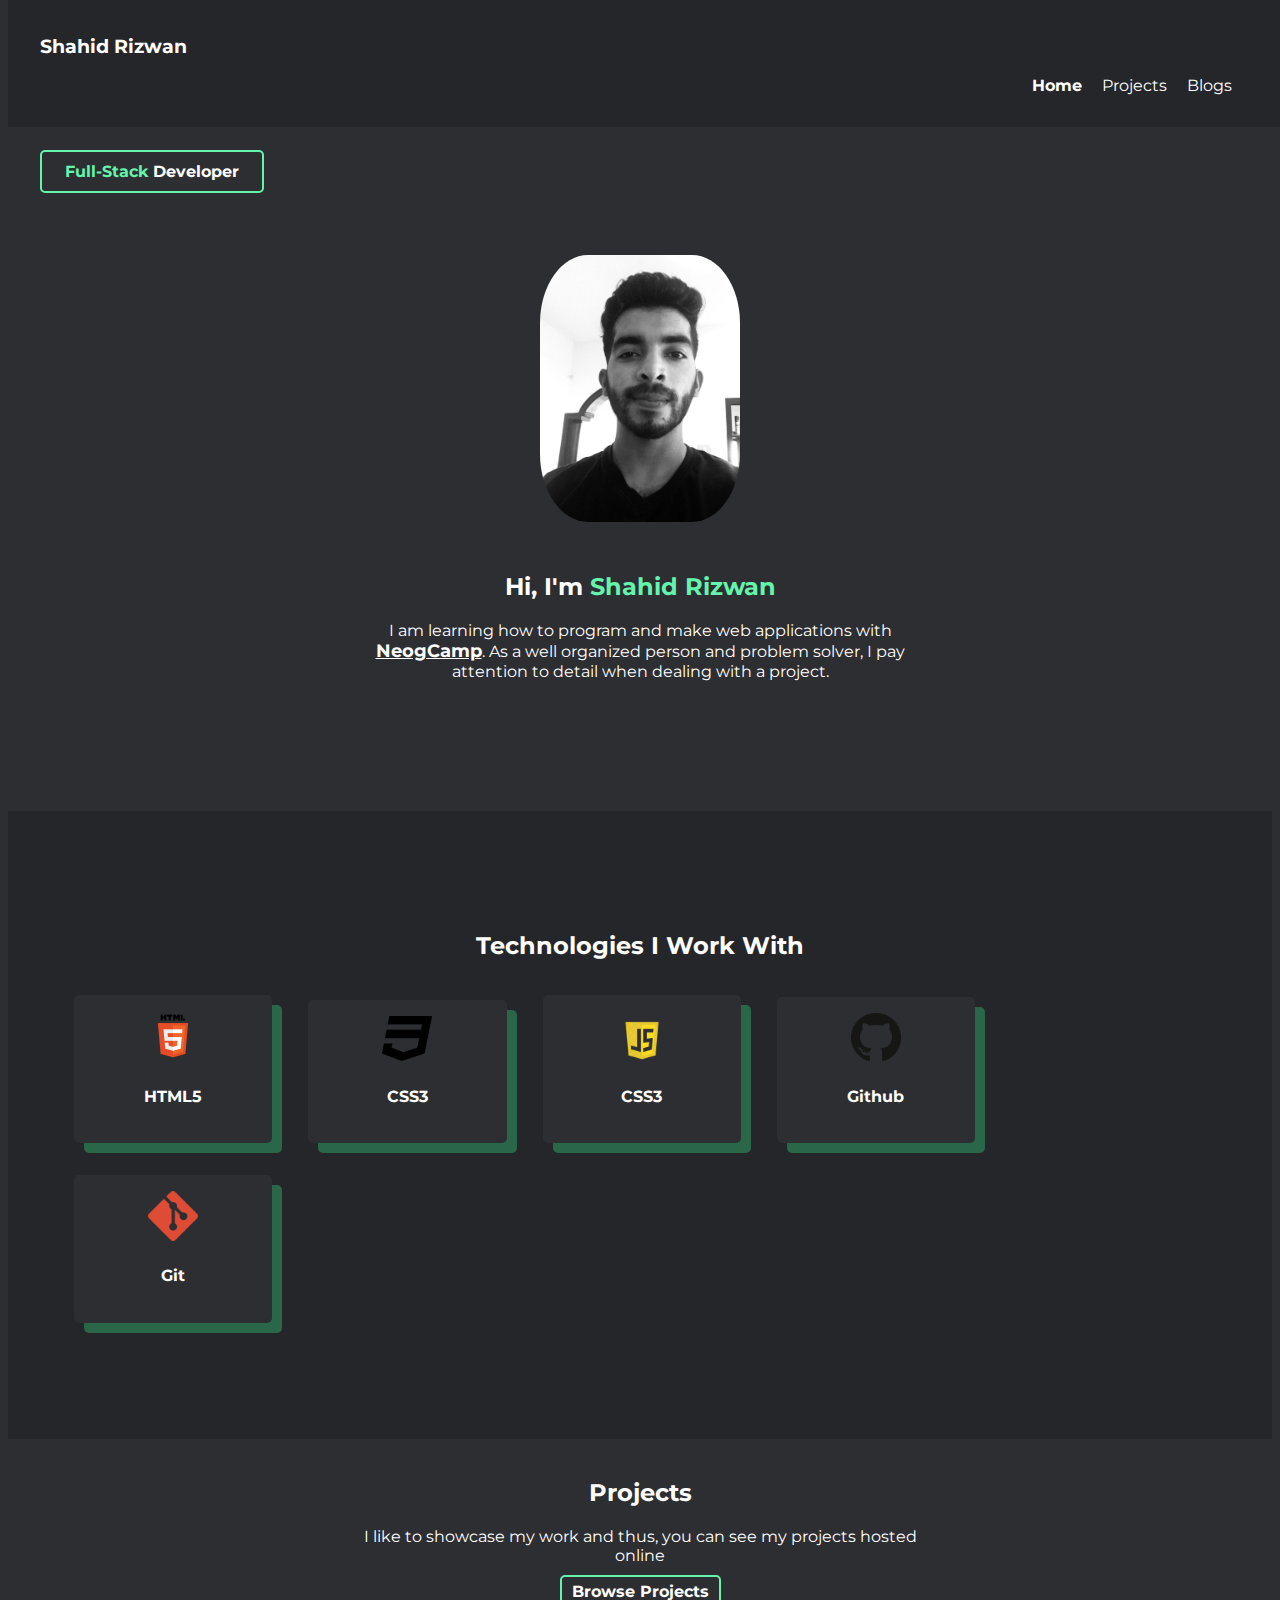
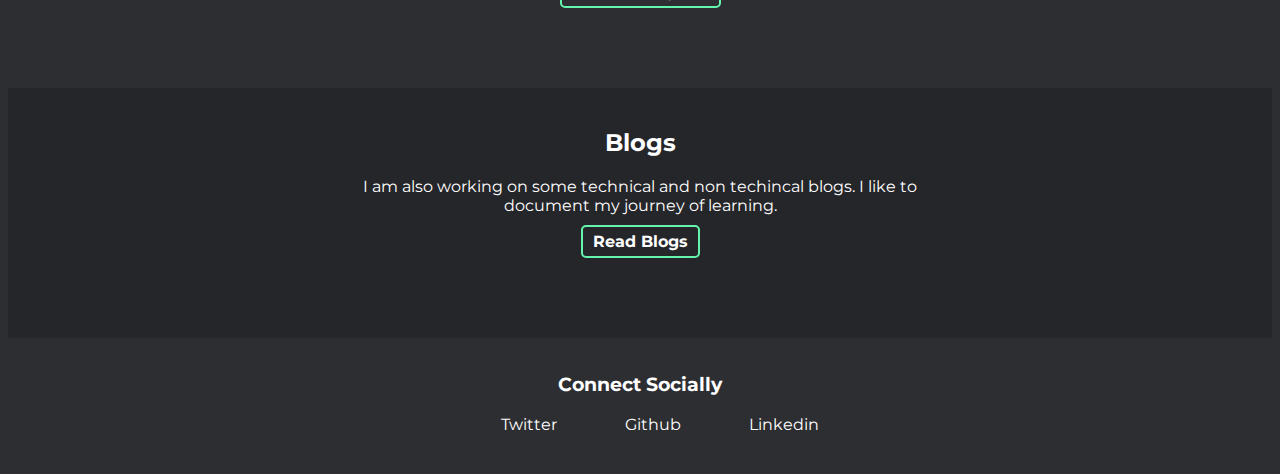
<file: index.html>
<!DOCTYPE html>
<html lang="en">
<head>
    <meta charset="UTF-8">
    <meta name="viewport" content="width=device-width, initial-scale=1.0">
    <title>Home | Shahid Rizwan</title>
    <link rel="stylesheet" href="styles.css">
</head>
<body>
    <header>
        <h3>Shahid Rizwan</h3>
        <nav>
            <ul class="list-no-bullet">
                <li class="list-inline"><a class= "link-nav" style="font-weight: bold;" href="index.html">Home</a></li>
                <li class="list-inline"><a class= "link-nav" href="projects.html">Projects</a></li>
                <li class="list-inline"><a class= "link-nav" href="blogs.html">Blogs</a></li>
            </ul>
        </nav>
    </header>
    <section>
            <h4 class="box-dec"><span class="text-highlighter">Full-Stack</span> Developer</h4>
            <img class="img-hero" src="images\hero-img.jpg" alt="Shahid Rizwan">
            <h2 style="padding: 20px;" class="center">Hi, I'm <span style="color: #64F4AC">Shahid Rizwan</span></h2>
            <p style="padding-bottom: 5rem;" class="center">I am learning how to program and make web applications with <a class="link" href="https://neog.camp">NeogCamp</a>. As a well organized person and problem solver, I pay attention to detail when dealing with a project.</p>
    </section>
    <section class="tech-section">
        <h2 style="text-align: center;">Technologies I Work With</h2>
        <div class="tech-container">
            <img class="thumb-img" src="images\html-logo.png" alt="">
            <h4>HTML5</h4>
        </div>
        <div class="tech-container">
            <img class="thumb-img" src="images\css-logo.png" alt="">
            <h4>CSS3</h4>
        </div>
        <div class="tech-container">
            <img class="thumb-img" src="images\javascript-logo.png" alt="">
            <h4>CSS3</h4>
        </div>
        <div class="tech-container">
            <img class="thumb-img" src="images\github-logo.png" alt="">
            <h4>Github</h4>
        </div>
        <div class="tech-container">
            <img class="thumb-img" src="images\git-logo.png" alt="">
            <h4>Git</h4>
        </div>
    </section>
    <section class="center">
        <div class="projects">
        <h2>Projects</h2>
        <p class="center">I like to showcase my work and thus, you can see my projects hosted online</p>
        <a class="button" href="projects.html">Browse Projects</a>
        </div>
        <div class="blogs">
        <h2>Blogs</h2>
        <p class="center">I am also working on some technical and non techincal blogs. I like to document my journey of learning.</p>
        <a class="button" href="blogs.html">Read Blogs</a>
        </div>
    </section>
    <footer class="center">
        <h3>Connect Socially</h3>
        <ul class="social">
            <li class="footer-inline"><a class="link-nav" href="https://twitter.com/shaedrizwan">Twitter</a></li>
            <li class="footer-inline"><a class="link-nav" href="https://github.com/shaedrizwan">Github</a></li>
            <li class="footer-inline"><a class="link-nav" href="https://www.linkedin.com/in/shahid-rizwan/">Linkedin</a></li>
        </ul>
    </footer>
</body>
</html>
</file>
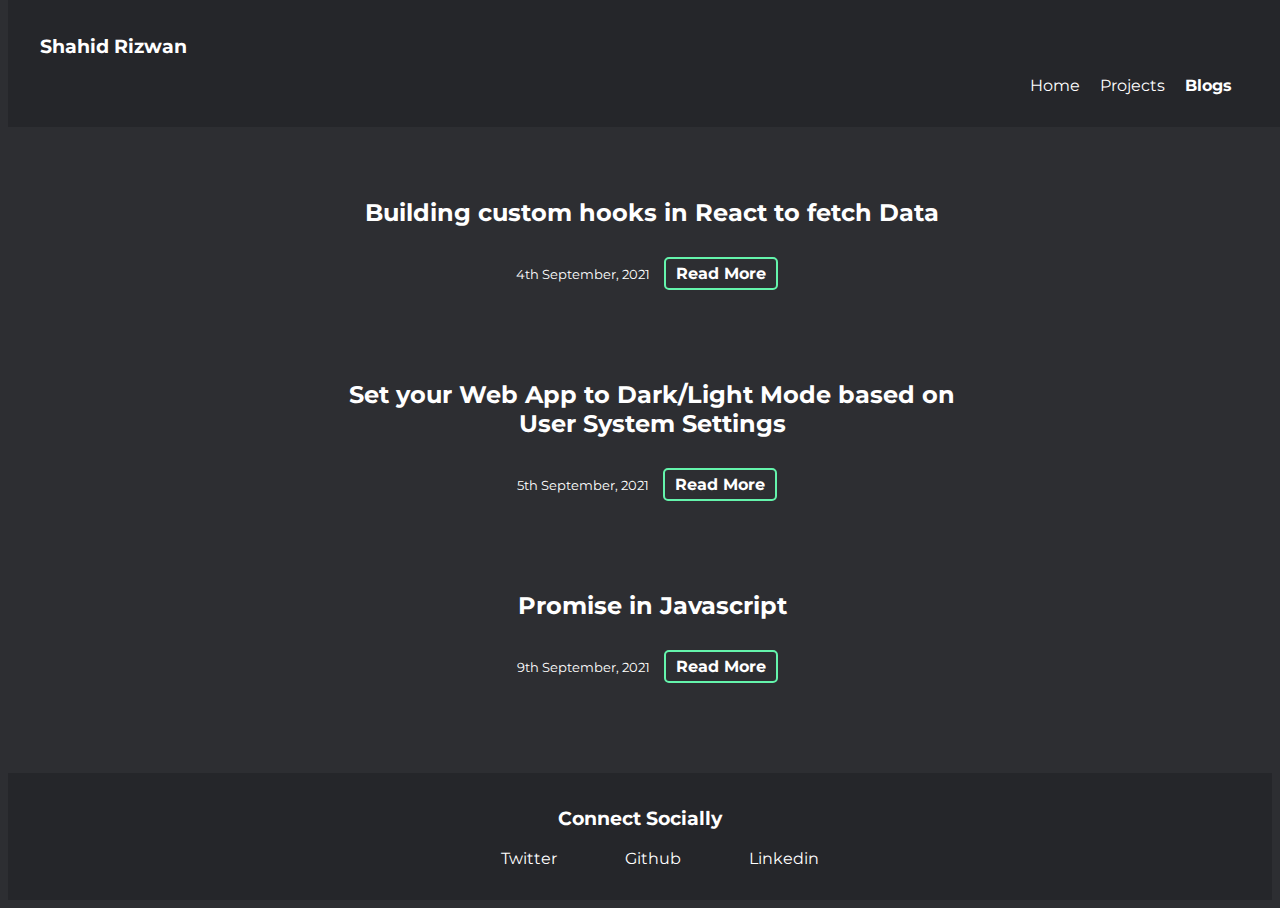
<file: blogs.html>
<!DOCTYPE html>
<html lang="en">
<head>
    <meta charset="UTF-8">
    <meta name="viewport" content="width=device-width, initial-scale=1.0">
    <title>Blogs | Shahid Rizwan</title>
    <link rel="stylesheet" href="styles.css">
</head>
<body>
    <header>
        <h3>Shahid Rizwan</h3>
        <nav>
            <ul class="list-no-bullet">
                <li class="list-inline"><a class= "link-nav" href="index.html">Home</a></li>
                <li class="list-inline"><a class= "link-nav" href="projects.html">Projects</a></li>
                <li class="list-inline"><a class= "link-nav" style="font-weight: bold;"
                    href="blogs.html">Blogs</a></li>
            </ul>
        </nav>
    </header>

    <section class="blog-showcase">
        <ul style="list-style-type: none;">
            <li class="list-margin">
                <h2>Building custom hooks in React to fetch Data</h2>
                <small>4th September, 2021</small>
                <a class="button" target="_blank" href="https://dev.to/shaedrizwan/building-custom-hooks-in-react-to-fetch-data-4ig6">Read More</a>
            </li>
            <li class="list-margin">
                <h2>Set your Web App to Dark/Light Mode based on User System Settings</h2>
                <small>5th September, 2021</small>
                <a class="button" target="_blank" href="https://dev.to/shaedrizwan/set-your-web-app-to-dark-light-mode-based-on-user-system-settings-5fa6">Read More</a>
            </li>
            <li class="list-margin">
                <h2>Promise in Javascript</h2>
                <small>9th September, 2021</small>
                <a class="button" target="_blank" href="https://dev.to/shaedrizwan/promise-in-javascript-56jo">Read More</a>
            </li>
        </ul>
    </section>

    <footer class="center" style="background-color: #25262A;">
        <h3>Connect Socially</h3>
        <ul class="social">
            <li class="footer-inline"><a class="link-nav" href="https://twitter.com/shaedrizwan">Twitter</a></li>
            <li class="footer-inline"><a class="link-nav" href="https://github.com/shaedrizwan">Github</a></li>
            <li class="footer-inline"><a class="link-nav" href="https://www.linkedin.com/in/shahid-rizwan/">Linkedin</a></li>
        </ul>
    </footer>
    
</body>
</html>
</file>
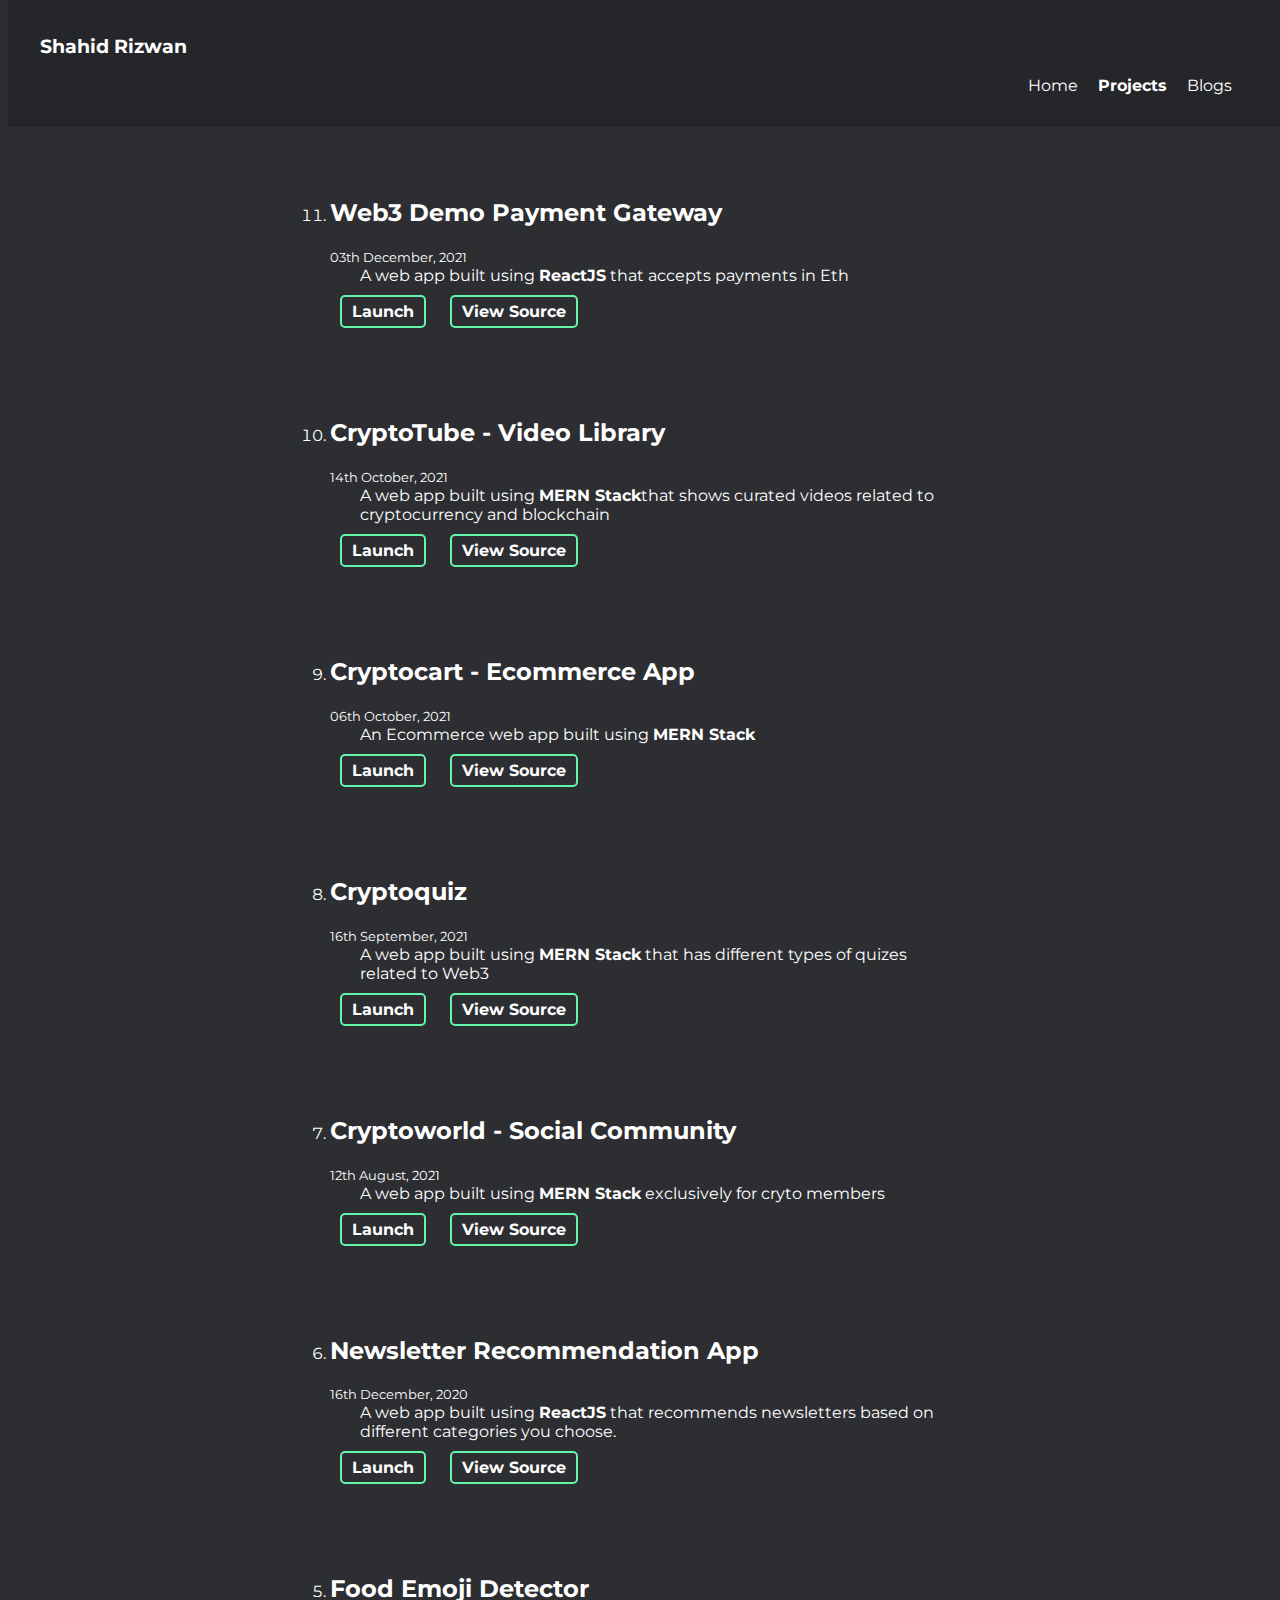
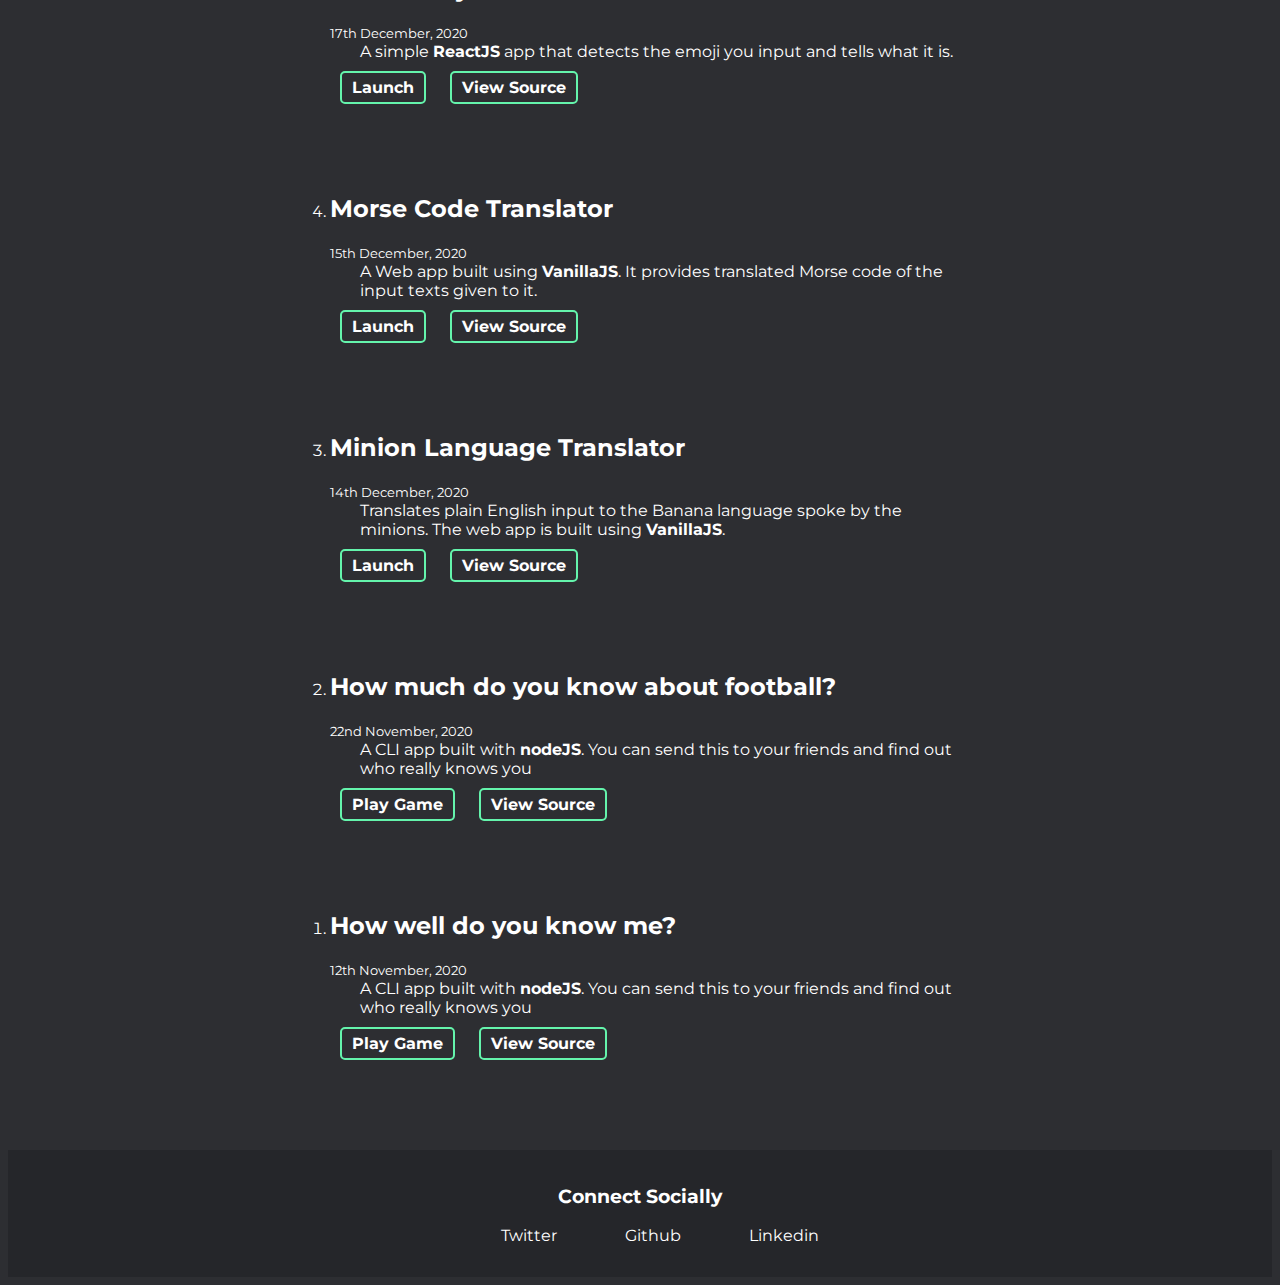
<file: projects.html>
<!DOCTYPE html>
<html lang="en">
<head>
    <meta charset="UTF-8">
    <meta name="viewport" content="width=device-width, initial-scale=1.0">
    <title>Projects | Shahid Rizwan</title>
    <link rel="stylesheet" href="styles.css">
</head>
<body>
    <header>
        <h3>Shahid Rizwan</h3>
        <nav>
            <ul class="list-no-bullet">
                <li class="list-inline"><a class= "link-nav" href="index.html">Home</a></li>
                <li class="list-inline"><a class= "link-nav" style="font-weight: bold;" href="projects.html">Projects</a></li>
                <li class="list-inline"><a class= "link-nav" href="blogs.html">Blogs</a></li>
            </ul>
        </nav>
    </header>

    <section class="project-showcase">
        <ol reversed>
            <li class="list-margin">
                <h2>Web3 Demo Payment Gateway</h2>
                <small>03th December, 2021</small>
                <p>A web app built using <span style="font-weight: bold;">ReactJS</span> that accepts payments in Eth </p>
                <a class="button" target="_blank" href="https://web3-demo-gateway.netlify.app">Launch</a>
                <a class="button" target="_blank" href="https://github.com/shaedrizwan/web3-mock-gateway">View Source</a>
            </li>
            <li class="list-margin">
                <h2>CryptoTube - Video Library</h2>
                <small>14th October, 2021</small>
                <p>A web app built using <span style="font-weight: bold;">MERN Stack</span>that shows curated videos related to cryptocurrency and blockchain</p>
                <a class="button" target="_blank" href="https://cryptotube-library.netlify.app">Launch</a>
                <a class="button" target="_blank" href="https://github.com/shaedrizwan/Cryptotube-Video-Library-Neogcamp/tree/dev">View Source</a>
            </li>
            <li class="list-margin">
                <h2>Cryptocart - Ecommerce App</h2>
                <small>06th October, 2021</small>
                <p>An Ecommerce web app built using <span style="font-weight: bold;">MERN Stack</span></p>
                <a class="button" target="_blank" href="https://cryptocart.netlify.app">Launch</a>
                <a class="button" target="_blank" href="https://github.com/shaedrizwan/Cryptocart-Buy-Crypto-Collectibles-Neogcamp/tree/dev">View Source</a>
            </li>
            <li class="list-margin">
                <h2>Cryptoquiz</h2>
                <small>16th September, 2021</small>
                <p>A web app built using <span style="font-weight: bold;">MERN Stack</span> that has different types of quizes related to Web3</p>
                <a class="button" target="_blank" href="https://cryptoquiz.netlify.app">Launch</a>
                <a class="button" target="_blank" href="https://github.com/shaedrizwan/Cryptoquiz-Cryptocurrency-Quiz-App-Neogcamp/tree/dev">View Source</a>
            </li>
            <li class="list-margin">
                <h2>Cryptoworld - Social Community</h2>
                <small>12th August, 2021</small>
                <p>A web app built using <span style="font-weight: bold;">MERN Stack</span> exclusively for cryto members</p>
                <a class="button" target="_blank" href="https://cryptoworld.netlify.app">Launch</a>
                <a class="button" target="_blank" href="https://github.com/shaedrizwan/Cryptoworld-Social-Community-Neogcamp/tree/dev">View Source</a>
            </li>
            <li class="list-margin">
                <h2>Newsletter Recommendation App</h2>
                <small>16th December, 2020</small>
                <p>A web app built using <span style="font-weight: bold;">ReactJS</span> that recommends newsletters based on different categories you choose. </p>
                <a class="button" target="_blank" href="https://find-newsletter.netlify.app">Launch</a>
                <a class="button" target="_blank" href="https://github.com/shaedrizwan/newsletter-recommendation-app">View Source</a>
            </li>
            <li class="list-margin">
                <h2>Food Emoji Detector</h2>
                <small>17th December, 2020</small>
                <p>A simple <span style="font-weight: bold;">ReactJS</span> app that detects the emoji you input and tells what it is.</p>
                <a class="button" target="_blank" href="https://foodemoji-detector.netlify.app/">Launch</a>
                <a class="button" target="_blank" href="https://github.com/shaedrizwan/food-emoji-detector">View Source</a>
            </li>
            <li class="list-margin">
                <h2>Morse Code Translator</h2>
                <small>15th December, 2020</small>
                <p>A Web app built using <span style="font-weight: bold;">VanillaJS</span>. It provides translated Morse code of the input texts given to it.</p>
                <a class="button" target="_blank" href="https://morsecode-converter.netlify.app/">Launch</a>
                <a class="button" target="_blank" href="https://github.com/shaedrizwan/morse-code-translator">View Source</a>
            </li>
            <li class="list-margin">
                <h2>Minion Language Translator</h2>
                <small>14th December, 2020</small>
                <p>Translates plain English input to the Banana language spoke by the minions. The web app is built using <span style="font-weight: bold;">VanillaJS</span>.</p>
                <a class="button" target="_blank" href="https://speaklike-minion.netlify.app">Launch</a>
                <a class="button" target="_blank" href="https://github.com/shaedrizwan/minion-language-translator-web-app">View Source</a>
            </li>
            <li class="list-margin">
                <h2>How much do you know about football?</h2>
                <small>22nd November, 2020</small>
                <p>A CLI app built with <span style="font-weight: bold;">nodeJS</span>. You can send this to your friends and find out who really knows you</p>
                <a class="button" target="_blank" href="https://repl.it/@shaedrizwan/Neog-Week-1-Project-2?embed=1&output=1#index.js">Play Game</a>
                <a class="button" target="_blank" href="https://github.com/shaedrizwan/CLI-football-quiz-app-Neog-project">View Source</a>
            </li>
            <li class="list-margin">
                <h2>How well do you know me?</h2>
                <small>12th November, 2020</small>
                <p>A CLI app built with <span style="font-weight: bold;">nodeJS</span>. You can send this to your friends and find out who really knows you</p>
                <a class="button" target="_blank" href="https://repl.it/@shaedrizwan/Neog-Week-1-Project-1?embed=1&output=1#index.js">Play Game</a>
                <a class="button" target="_blank" href="https://github.com/shaedrizwan/CLI-app-how-much-you-know-me-NEOG-Project-1">View Source</a>
            </li>
        </ol>
    </section>

    <footer class="center" style="background-color: #25262A;">
        <h3>Connect Socially</h3>
        <ul class="social">
            <li class="footer-inline"><a class="link-nav" href="https://twitter.com/shaedrizwan">Twitter</a></li>
            <li class="footer-inline"><a class="link-nav" href="https://github.com/shaedrizwan">Github</a></li>
            <li class="footer-inline"><a class="link-nav" href="https://www.linkedin.com/in/shahid-rizwan/">Linkedin</a></li>
        </ul>
    </footer>
    
    
</body>
</html>
</file>
<file: styles.css>
@import url('https://fonts.googleapis.com/css2?family=Montserrat:wght@400;700&display=swap');

body {
    background-color: #2D2E32;
    color: white;
    font-family: 'Montserrat', sans-serif;
    padding-top: 110px;
}
header {
    padding: 1rem 2rem;
    background-color: #25262A;
    margin-bottom: 20px;
    position: fixed;
    top: 0;
    width: 100%;
}

p {
    max-width: 600px;
    font-size: 1rem;
    margin: auto;
}

.list-no-bullet {
    list-style-type: none;
    text-align: right;
    padding-right: 5rem;
}

.list-inline {
    display: inline;
    padding: 1rem 0.5rem;
    text-align: right;
}

.link-nav {
    text-decoration: none;
    color: white;
}

.link {
    color: white;
    font-size: large;
    font-weight: bold;
}

.text-highlighter {
    color: #64F4AC;
}

.box-dec {
    margin: 2rem 2rem;
    padding: 10px;
    border: 2px solid;
    display: block;
    border-color: #64F4AC;
    border-radius: 5px;
    max-width: 200px;
    text-align: center;
}

.img-hero {
    max-width: 200px;
    max-height: 500px;
    border-radius: 30%;
    text-align: center;
    display: block;
    margin: auto;
    padding: 30px;
}

.center {
    display: block;
    text-align: center;
    margin: auto;
}

.tech-section {
    background-color:  #25262A;
    padding: 100px 50px;
    margin-top: 50px;
}

.tech-container {
    background-color: #2D2E32;
    width: calc(100% / 7);
    text-align: center;
    border-radius: 5px;
    margin: 1rem;
    display: inline-block;
    padding: 1rem;
    box-shadow: 10px 10px #2A6648;
    
}

.thumb-img {
    max-width: 50px;
}

.projects {
    padding: 20px 50px 70px 50px;
}

.blogs {
    background-color: #25262A;
    padding: 20px 50px 70px 50px;
}

.button {
    display: inline-block;
    color: white;
    text-decoration: none;
    font-weight: bold;
    padding: 5px 10px;
    margin: 10px;
    border: 2px solid #64F4AC;
    border-radius: 5px;
}

.button:hover {
    background-color: #64F4AC;
}

.social {
    list-style-type: none;
}

footer {
    padding: 1rem;
}

.social .footer-inline {
    display: inline;
    padding: 0rem 2rem;
}

.project-showcase {
    max-width: 700px;
    text-align: left;
    margin: auto;
}

.list-margin {
    margin: 5rem 0rem;
}

.blog-showcase {
    max-width: 700px;
    text-align: center;
    margin: auto;
    padding: 0rem 1rem 0rem 0rem;
}

.image-thumbnail {
    display: block;
    margin-left: auto;
    margin-right: auto;
    width: 50%;
    padding: 1rem;
}

.blog-page {
    max-width: 800px;
    text-align: center;
    margin: auto;
    padding: 2rem 1rem 2rem 0rem;
}

.image-blog {
    display: block;
    margin-left: auto;
    margin-right: auto;
    width: 70%;
    padding: 1rem;
}
</file>
